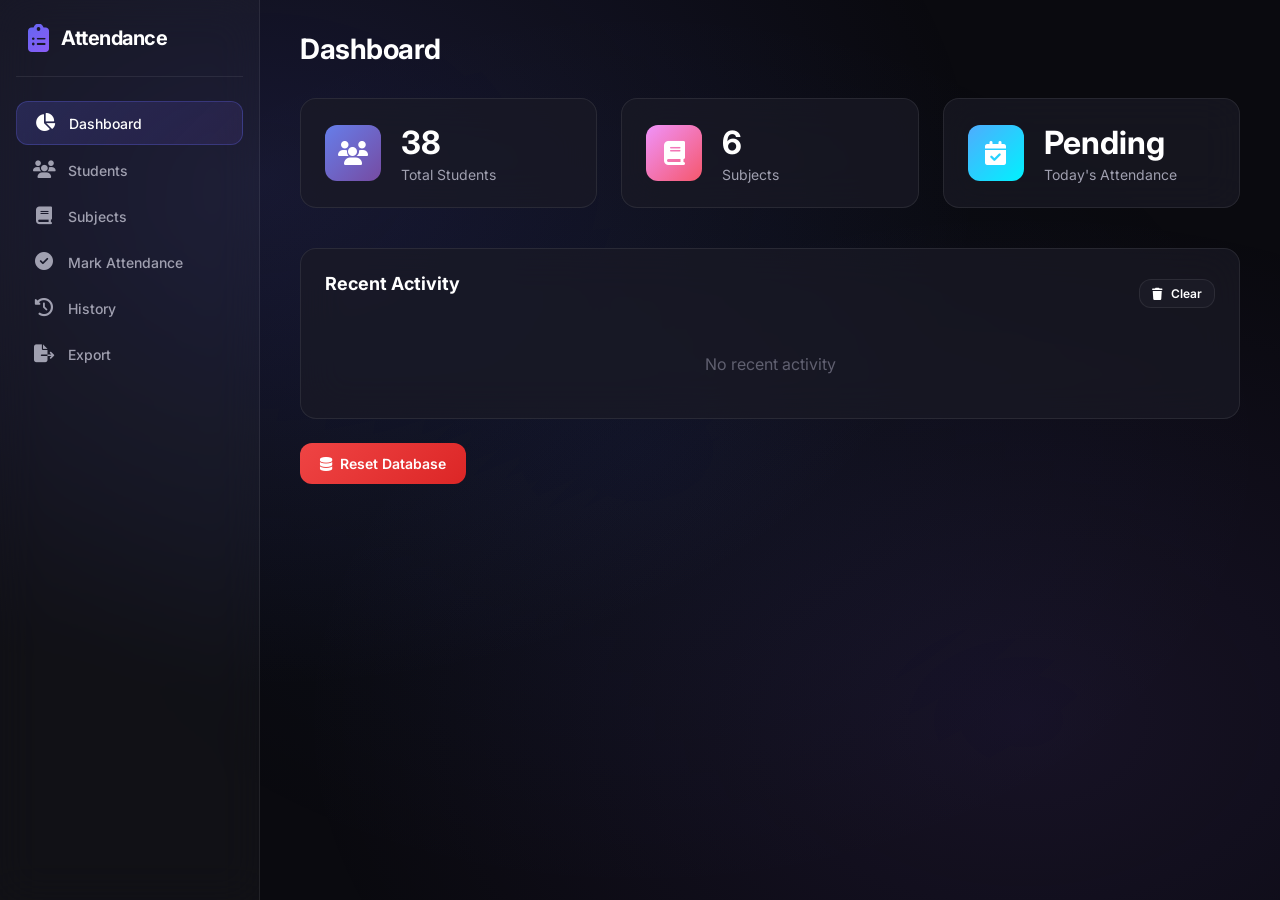
<file: index.html>
<!DOCTYPE html>
<html lang="en">
<head>
    <meta charset="UTF-8">
    <meta name="viewport" content="width=device-width, initial-scale=1.0, maximum-scale=1.0, user-scalable=no">
    <meta name="theme-color" content="#0a0a0f">
    <meta name="apple-mobile-web-app-capable" content="yes">
    <meta name="apple-mobile-web-app-status-bar-style" content="black-translucent">
    <title>Attendance Manager</title>
    <link rel="preconnect" href="https://fonts.googleapis.com">
    <link rel="preconnect" href="https://fonts.gstatic.com" crossorigin>
    <link href="https://fonts.googleapis.com/css2?family=Inter:wght@300;400;500;600;700&display=swap" rel="stylesheet">
    <link rel="stylesheet" href="https://cdnjs.cloudflare.com/ajax/libs/font-awesome/6.5.1/css/all.min.css">
    <script src="https://cdn.sheetjs.com/xlsx-0.20.3/package/dist/xlsx.full.min.js"></script>
    <link rel="stylesheet" href="style.css">
</head>
<body>
    <div class="app-container">
        <header class="mobile-header">
            <div class="mobile-logo">
                <i class="fas fa-clipboard-list"></i>
                <span>Attendance</span>
            </div>
        </header>
        <aside class="sidebar">
            <div class="logo">
                <i class="fas fa-clipboard-list"></i>
                <span>Attendance</span>
            </div>
            <nav class="nav-menu">
                <a href="#dashboard" class="nav-item active" data-view="dashboard">
                    <i class="fas fa-chart-pie"></i>
                    <span>Dashboard</span>
                </a>
                <a href="#students" class="nav-item" data-view="students">
                    <i class="fas fa-users"></i>
                    <span>Students</span>
                </a>
                <a href="#subjects" class="nav-item" data-view="subjects">
                    <i class="fas fa-book"></i>
                    <span>Subjects</span>
                </a>
                <a href="#attendance" class="nav-item" data-view="attendance">
                    <i class="fas fa-check-circle"></i>
                    <span>Mark Attendance</span>
                </a>
                <a href="#history" class="nav-item" data-view="history">
                    <i class="fas fa-history"></i>
                    <span>History</span>
                </a>
                <a href="#export" class="nav-item" data-view="export">
                    <i class="fas fa-file-export"></i>
                    <span>Export</span>
                </a>
            </nav>
        </aside>

        <main class="main-content">
            <div id="dashboard-view" class="view active">
                <h1>Dashboard</h1>
                <div class="stats-grid">
                    <div class="stat-card">
                        <div class="stat-icon" style="background: linear-gradient(135deg, #667eea 0%, #764ba2 100%);">
                            <i class="fas fa-users"></i>
                        </div>
                        <div class="stat-info">
                            <h3 id="total-students">0</h3>
                            <p>Total Students</p>
                        </div>
                    </div>
                    <div class="stat-card">
                        <div class="stat-icon" style="background: linear-gradient(135deg, #f093fb 0%, #f5576c 100%);">
                            <i class="fas fa-book"></i>
                        </div>
                        <div class="stat-info">
                            <h3 id="total-subjects">0</h3>
                            <p>Subjects</p>
                        </div>
                    </div>
                    <div class="stat-card">
                        <div class="stat-icon" style="background: linear-gradient(135deg, #4facfe 0%, #00f2fe 100%);">
                            <i class="fas fa-calendar-check"></i>
                        </div>
                        <div class="stat-info">
                            <h3 id="today-attendance">-</h3>
                            <p>Today's Attendance</p>
                        </div>
                    </div>
                </div>
                <div class="recent-activity">
                    <div class="activity-header">
                        <h2>Recent Activity</h2>
                        <button class="btn btn-secondary btn-small" onclick="clearActivityLog()">
                            <i class="fas fa-trash"></i> Clear
                        </button>
                    </div>
                    <div id="activity-list" class="activity-list">
                        <p class="no-activity">No recent activity</p>
                    </div>
                </div>
                <div class="dashboard-actions">
                    <button class="btn btn-danger" onclick="resetAllData()">
                        <i class="fas fa-database"></i> Reset Database
                    </button>
                </div>
            </div>

            <div id="students-view" class="view">
                <h1>Manage Students</h1>
                <div class="view-actions">
                    <button class="btn btn-primary" onclick="showAddStudentModal()">
                        <i class="fas fa-plus"></i> Add Student
                    </button>
                    <button class="btn btn-secondary" onclick="showBulkAddModal()">
                        <i class="fas fa-list"></i> Bulk Add
                    </button>
                </div>
                <div class="table-container">
                    <table class="data-table">
                        <thead>
                            <tr>
                                <th>Roll No</th>
                                <th>Name</th>
                                <th>Actions</th>
                            </tr>
                        </thead>
                        <tbody id="students-table-body">
                        </tbody>
                    </table>
                </div>
                <div id="students-empty" class="empty-state">
                    <i class="fas fa-user-graduate"></i>
                    <h3>No Students Yet</h3>
                    <p>Add students to start marking attendance</p>
                </div>
            </div>

            <div id="subjects-view" class="view">
                <h1>Manage Subjects</h1>
                <div class="view-actions">
                    <button class="btn btn-primary" onclick="showAddSubjectModal()">
                        <i class="fas fa-plus"></i> Add Subject
                    </button>
                </div>
                <div class="subjects-grid" id="subjects-list">
                </div>
                <div id="subjects-empty" class="empty-state">
                    <i class="fas fa-book-open"></i>
                    <h3>No Subjects Yet</h3>
                    <p>Add subjects to start marking attendance</p>
                </div>
            </div>

            <div id="attendance-view" class="view">
                <h1>Mark Attendance</h1>
                <div class="attendance-controls">
                    <div class="control-group">
                        <label>Subject</label>
                        <select id="attendance-subject" onchange="loadAttendanceForDate()">
                            <option value="">Select Subject</option>
                        </select>
                    </div>
                    <div class="control-group">
                        <label>Date</label>
                        <input type="date" id="attendance-date" onchange="loadAttendanceForDate()">
                    </div>
                    <button class="btn btn-secondary" onclick="goToToday()">
                        <i class="fas fa-calendar-day"></i> Today
                    </button>
                    <button class="btn btn-success" id="mark-all-present" onclick="markAllPresent()" disabled>
                        <i class="fas fa-check-double"></i> Mark All Present
                    </button>
                </div>
                <div id="attendance-list" class="attendance-list">
                </div>
                <div id="attendance-empty" class="empty-state">
                    <i class="fas fa-clipboard-list"></i>
                    <h3>Select Subject & Date</h3>
                    <p>Choose a subject and date to mark attendance</p>
                </div>
                <button class="btn btn-primary btn-save" id="save-attendance" onclick="confirmSaveAttendance()" style="display: none;">
                    <i class="fas fa-paper-plane"></i> Submit Attendance
                </button>
            </div>

            <div id="history-view" class="view">
                <h1>Attendance History</h1>
                <div class="history-filters">
                    <div class="control-group">
                        <label>Subject</label>
                        <select id="history-subject" onchange="loadHistory()">
                            <option value="">All Subjects</option>
                        </select>
                    </div>
                    <div class="control-group">
                        <label>From Date</label>
                        <input type="date" id="history-from" onchange="loadHistory()">
                    </div>
                    <div class="control-group">
                        <label>To Date</label>
                        <input type="date" id="history-to" onchange="loadHistory()">
                    </div>
                </div>
                <div id="history-table-container" class="table-container" style="display: none;">
                    <table class="data-table history-table">
                        <thead id="history-table-head">
                        </thead>
                        <tbody id="history-table-body">
                        </tbody>
                    </table>
                </div>
                <div id="history-empty" class="empty-state">
                    <i class="fas fa-history"></i>
                    <h3>No Records Found</h3>
                    <p>No attendance records match your filters</p>
                </div>
            </div>

            <div id="export-view" class="view">
                <h1>Monthly Attendance Register</h1>
                <p class="export-description">Export attendance in monthly register format with all students and roll numbers</p>
                <div id="export-data-status" class="data-status"></div>
                <div class="export-controls">
                    <div class="control-group">
                        <label>Subject</label>
                        <select id="export-subject">
                            <option value="all">All Subjects</option>
                        </select>
                    </div>
                    <div class="control-group">
                        <label>From Date</label>
                        <input type="date" id="export-from">
                    </div>
                    <div class="control-group">
                        <label>To Date</label>
                        <input type="date" id="export-to">
                    </div>
                </div>
                <div class="export-actions">
                    <button class="btn btn-export" onclick="exportToExcel()">
                        <i class="fas fa-file-excel"></i> Download Excel
                    </button>
                </div>
            </div>
        </main>
    </div>

    <div id="modal-overlay" class="modal-overlay">
        <div class="modal">
            <div class="modal-header">
                <h2 id="modal-title">Modal Title</h2>
                <button class="modal-close" onclick="closeModal()">
                    <i class="fas fa-times"></i>
                </button>
            </div>
            <div class="modal-body" id="modal-body">
            </div>
            <div class="modal-footer" id="modal-footer">
            </div>
        </div>
    </div>

    <div id="toast-container"></div>

    <script src="app.js"></script>
</body>
</html>
</file>
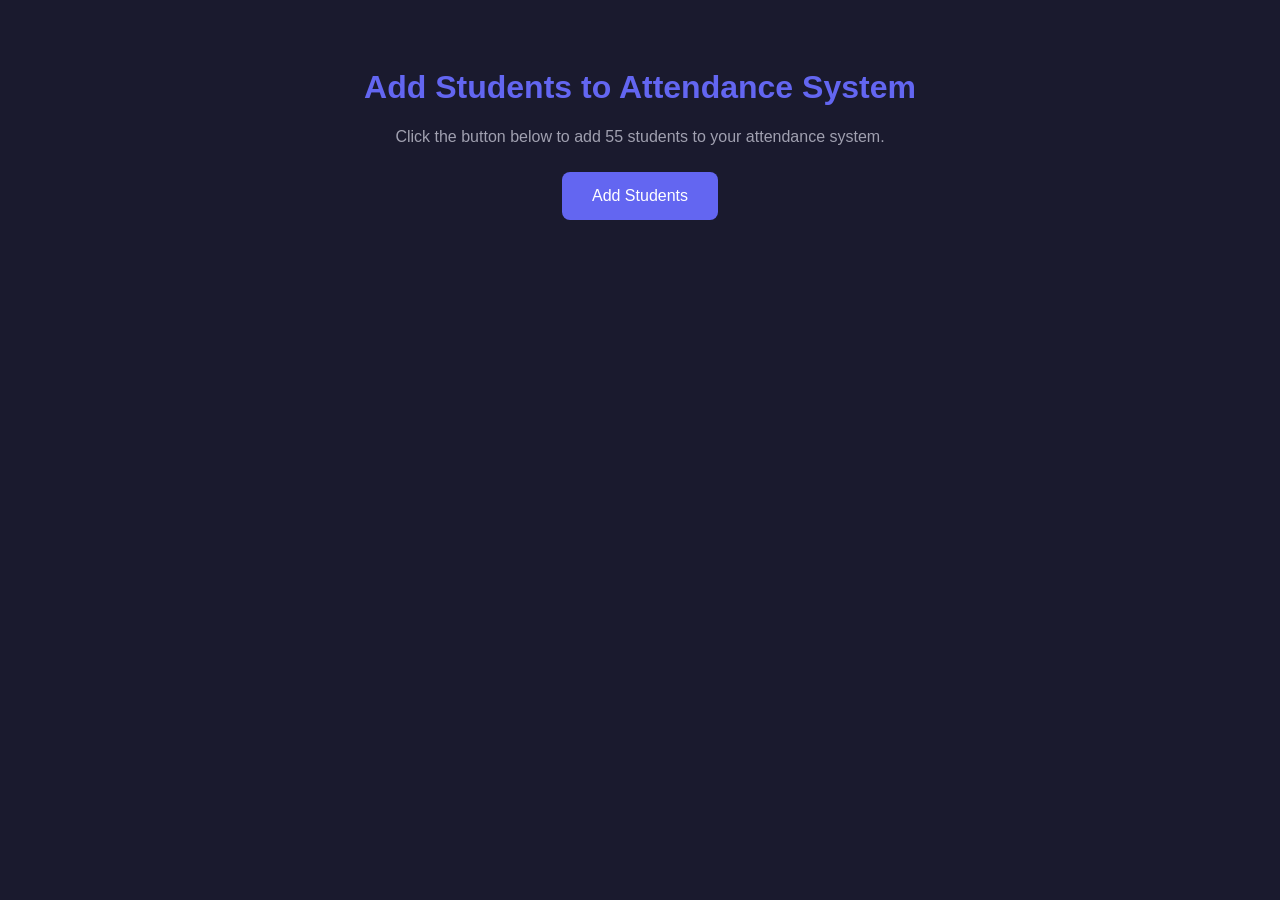
<file: setup-students.html>
<!DOCTYPE html>
<html lang="en">
<head>
    <meta charset="UTF-8">
    <meta name="viewport" content="width=device-width, initial-scale=1.0">
    <title>Add Students - Attendance Manager</title>
    <style>
        body { font-family: Arial, sans-serif; background: #1a1a2e; color: white; padding: 40px; text-align: center; }
        .container { max-width: 600px; margin: 0 auto; }
        h1 { color: #6366f1; }
        button { background: #6366f1; color: white; border: none; padding: 15px 30px; font-size: 16px; border-radius: 8px; cursor: pointer; margin: 10px; }
        button:hover { background: #4f46e5; }
        .success { color: #22c55e; margin-top: 20px; }
        .info { color: #a0a0b0; margin-top: 20px; }
    </style>
</head>
<body>
    <div class="container">
        <h1>Add Students to Attendance System</h1>
        <p class="info">Click the button below to add 55 students to your attendance system.</p>
        <button onclick="addStudents()">Add Students</button>
        <div id="result"></div>
    </div>
    <script>
        function addStudents() {
            const students = [
                {rollNo: "100039", name: "Ayesha Jamshed"},
                {rollNo: "100040", name: "Ali Hassan"},
                {rollNo: "100041", name: "Mubeen Tariq"},
                {rollNo: "100042", name: "Ayesha Bibi"},
                {rollNo: "100043", name: "Amna Gull"},
                {rollNo: "100044", name: "Ali Raza"},
                {rollNo: "100045", name: "M-Usman"},
                {rollNo: "100046", name: "Awais Qurni"},
                {rollNo: "100048", name: "Ayesha Saleem"},
                {rollNo: "100049", name: "Iman Zahid"},
                {rollNo: "100050", name: "Adeela Naz"},
                {rollNo: "100051", name: "Nida Imran"},
                {rollNo: "100052", name: "Zain-ul-Abdin"},
                {rollNo: "100053", name: "Muskan Tahir"},
                {rollNo: "100054", name: "Mouzan Raza"},
                {rollNo: "100055", name: "M-Arslan"},
                {rollNo: "100056", name: "Rabiha"},
                {rollNo: "100057", name: "M-Burhan"},
                {rollNo: "100058", name: "Humara Aziz"},
                {rollNo: "100060", name: "Abdul Rehman"},
                {rollNo: "100061", name: "Aleeha Malik"},
                {rollNo: "100064", name: "Tooba Rafique"},
                {rollNo: "100067", name: "M.Qasim"},
                {rollNo: "100069", name: "Rubina Bibi"},
                {rollNo: "100070", name: "M. Bilal"},
                {rollNo: "100071", name: "Umair-ul-Hasan"},
                {rollNo: "100072", name: "Qayoom Ali"},
                {rollNo: "100073", name: "Javeria"},
                {rollNo: "100074", name: "Umara"},
                {rollNo: "100075", name: "Rabia"},
                {rollNo: "100076", name: "M. Hussnain"},
                {rollNo: "100078", name: "Asad Qurban"},
                {rollNo: "100079", name: "Behzad"},
                {rollNo: "100081", name: "Nimra Kanwal"},
               
                {rollNo: "100083", name: "Malika"},
                {rollNo: "112649", name: "Ayesha"},
                {rollNo: "112650", name: "Mamoonah"},
                {rollNo: "112651", name: "Subhan"}
            ];

            const existingStudents = JSON.parse(localStorage.getItem('attendance_students') || '[]');
            const existingRollNos = new Set(existingStudents.map(s => s.rollNo));
            
            let added = 0;
            students.forEach(s => {
                if (!existingRollNos.has(s.rollNo)) {
                    existingStudents.push({
                        id: Date.now().toString(36) + Math.random().toString(36).substr(2),
                        rollNo: s.rollNo,
                        name: s.name
                    });
                    added++;
                }
            });

            localStorage.setItem('attendance_students', JSON.stringify(existingStudents));
            
            document.getElementById('result').innerHTML = `
                <p class="success">Added ${added} students!</p>
                <p class="info">Total students now: ${existingStudents.length}</p>
                <button onclick="window.location.href='index.html'">Go to Attendance System</button>
            `;
        }
    </script>
</body>
</html>
</file>
<file: style.css>
:root {
    --bg-primary: #0a0a0f;
    --bg-secondary: #12121a;
    --bg-tertiary: #1a1a25;
    --bg-card: rgba(26, 26, 37, 0.7);
    --bg-glass: rgba(255, 255, 255, 0.03);
    --border-color: rgba(255, 255, 255, 0.08);
    --border-active: rgba(255, 255, 255, 0.15);
    --text-primary: #ffffff;
    --text-secondary: #a0a0b0;
    --text-muted: #606070;
    --accent-primary: #6366f1;
    --accent-secondary: #8b5cf6;
    --success: #22c55e;
    --danger: #ef4444;
    --warning: #f59e0b;
    --info: #3b82f6;
    --shadow-sm: 0 2px 8px rgba(0, 0, 0, 0.3);
    --shadow-md: 0 4px 20px rgba(0, 0, 0, 0.4);
    --shadow-lg: 0 8px 40px rgba(0, 0, 0, 0.5);
    --radius-sm: 8px;
    --radius-md: 12px;
    --radius-lg: 16px;
    --radius-xl: 24px;
    --transition: all 0.3s cubic-bezier(0.4, 0, 0.2, 1);
}

* {
    margin: 0;
    padding: 0;
    box-sizing: border-box;
}

body {
    font-family: 'Inter', -apple-system, BlinkMacSystemFont, sans-serif;
    background: var(--bg-primary);
    color: var(--text-primary);
    min-height: 100vh;
    overflow-x: hidden;
}

body::before {
    content: '';
    position: fixed;
    top: 0;
    left: 0;
    width: 100%;
    height: 100%;
    background: 
        radial-gradient(ellipse at 20% 20%, rgba(99, 102, 241, 0.15) 0%, transparent 50%),
        radial-gradient(ellipse at 80% 80%, rgba(139, 92, 246, 0.1) 0%, transparent 50%),
        radial-gradient(ellipse at 50% 50%, rgba(59, 130, 246, 0.05) 0%, transparent 70%);
    pointer-events: none;
    z-index: -1;
}

.app-container {
    display: flex;
    min-height: 100vh;
}

.sidebar {
    width: 260px;
    background: var(--bg-glass);
    backdrop-filter: blur(20px);
    border-right: 1px solid var(--border-color);
    padding: 24px 16px;
    position: fixed;
    height: 100vh;
    display: flex;
    flex-direction: column;
    z-index: 100;
}

.logo {
    display: flex;
    align-items: center;
    gap: 12px;
    padding: 0 12px 24px;
    border-bottom: 1px solid var(--border-color);
    margin-bottom: 24px;
}

.logo i {
    font-size: 28px;
    background: linear-gradient(135deg, var(--accent-primary), var(--accent-secondary));
    -webkit-background-clip: text;
    -webkit-text-fill-color: transparent;
    background-clip: text;
}

.logo span {
    font-size: 20px;
    font-weight: 700;
    letter-spacing: -0.5px;
}

.nav-menu {
    display: flex;
    flex-direction: column;
    gap: 4px;
    flex: 1;
}

.nav-item {
    display: flex;
    align-items: center;
    gap: 12px;
    padding: 12px 16px;
    color: var(--text-secondary);
    text-decoration: none;
    border-radius: var(--radius-md);
    transition: var(--transition);
    font-weight: 500;
    font-size: 14px;
}

.nav-item i {
    font-size: 18px;
    width: 24px;
    text-align: center;
}

.nav-item:hover {
    background: var(--bg-tertiary);
    color: var(--text-primary);
}

.nav-item.active {
    background: linear-gradient(135deg, rgba(99, 102, 241, 0.2), rgba(139, 92, 246, 0.1));
    color: var(--text-primary);
    border: 1px solid rgba(99, 102, 241, 0.3);
}

.main-content {
    flex: 1;
    margin-left: 260px;
    padding: 32px 40px;
    min-height: 100vh;
}

.view {
    display: none;
    animation: fadeIn 0.3s ease;
}

.view.active {
    display: block;
}

@keyframes fadeIn {
    from { opacity: 0; transform: translateY(10px); }
    to { opacity: 1; transform: translateY(0); }
}

h1 {
    font-size: 28px;
    font-weight: 700;
    margin-bottom: 32px;
    letter-spacing: -0.5px;
}

.stats-grid {
    display: grid;
    grid-template-columns: repeat(auto-fit, minmax(240px, 1fr));
    gap: 24px;
    margin-bottom: 40px;
}

.stat-card {
    background: var(--bg-card);
    backdrop-filter: blur(20px);
    border: 1px solid var(--border-color);
    border-radius: var(--radius-lg);
    padding: 24px;
    display: flex;
    align-items: center;
    gap: 20px;
    transition: var(--transition);
}

.stat-card:hover {
    border-color: var(--border-active);
    transform: translateY(-2px);
    box-shadow: var(--shadow-md);
}

.stat-icon {
    width: 56px;
    height: 56px;
    border-radius: var(--radius-md);
    display: flex;
    align-items: center;
    justify-content: center;
    font-size: 24px;
    color: white;
}

.stat-info h3 {
    font-size: 32px;
    font-weight: 700;
    margin-bottom: 4px;
}

.stat-info p {
    color: var(--text-secondary);
    font-size: 14px;
}

.view-actions {
    display: flex;
    gap: 12px;
    margin-bottom: 24px;
    flex-wrap: wrap;
}

.btn {
    display: inline-flex;
    align-items: center;
    gap: 8px;
    padding: 12px 20px;
    border: none;
    border-radius: var(--radius-md);
    font-size: 14px;
    font-weight: 600;
    cursor: pointer;
    transition: var(--transition);
    font-family: inherit;
}

.btn-primary {
    background: linear-gradient(135deg, var(--accent-primary), var(--accent-secondary));
    color: white;
}

.btn-primary:hover {
    transform: translateY(-2px);
    box-shadow: 0 4px 20px rgba(99, 102, 241, 0.4);
}

.btn-secondary {
    background: var(--bg-tertiary);
    color: var(--text-primary);
    border: 1px solid var(--border-color);
}

.btn-secondary:hover {
    background: var(--bg-secondary);
    border-color: var(--border-active);
}

.btn-success {
    background: linear-gradient(135deg, var(--success), #16a34a);
    color: white;
}

.btn-success:hover {
    transform: translateY(-2px);
    box-shadow: 0 4px 20px rgba(34, 197, 94, 0.4);
}

.btn-danger {
    background: linear-gradient(135deg, var(--danger), #dc2626);
    color: white;
}

.btn-danger:hover {
    transform: translateY(-2px);
    box-shadow: 0 4px 20px rgba(239, 68, 68, 0.4);
}

.btn-export {
    background: linear-gradient(135deg, #22c55e, #16a34a);
    color: white;
    padding: 16px 32px;
    font-size: 16px;
}

.btn-export:hover {
    transform: translateY(-2px);
    box-shadow: 0 4px 20px rgba(34, 197, 94, 0.4);
}

.btn-save {
    width: 100%;
    padding: 16px;
    font-size: 16px;
    margin-top: 24px;
}

.btn:disabled {
    opacity: 0.5;
    cursor: not-allowed;
    transform: none !important;
}

.table-container {
    background: var(--bg-card);
    backdrop-filter: blur(20px);
    border: 1px solid var(--border-color);
    border-radius: var(--radius-lg);
    overflow: hidden;
}

.data-table {
    width: 100%;
    border-collapse: collapse;
}

.data-table th,
.data-table td {
    padding: 16px 20px;
    text-align: left;
}

.data-table th {
    background: var(--bg-tertiary);
    font-weight: 600;
    font-size: 13px;
    text-transform: uppercase;
    letter-spacing: 0.5px;
    color: var(--text-secondary);
}

.data-table td {
    border-bottom: 1px solid var(--border-color);
    font-size: 14px;
}

.data-table tbody tr:last-child td {
    border-bottom: none;
}

.data-table tbody tr:hover {
    background: rgba(255, 255, 255, 0.02);
}

.action-btns {
    display: flex;
    gap: 8px;
}

.action-btn {
    width: 32px;
    height: 32px;
    border: none;
    border-radius: var(--radius-sm);
    cursor: pointer;
    transition: var(--transition);
    display: flex;
    align-items: center;
    justify-content: center;
    font-size: 14px;
}

.action-btn.edit {
    background: rgba(59, 130, 246, 0.1);
    color: var(--info);
}

.action-btn.delete {
    background: rgba(239, 68, 68, 0.1);
    color: var(--danger);
}

.action-btn:hover {
    transform: scale(1.1);
}

.empty-state {
    text-align: center;
    padding: 60px 20px;
    color: var(--text-muted);
}

.empty-state i {
    font-size: 64px;
    margin-bottom: 20px;
    opacity: 0.3;
}

.empty-state h3 {
    font-size: 20px;
    margin-bottom: 8px;
    color: var(--text-secondary);
}

.subjects-grid {
    display: grid;
    grid-template-columns: repeat(auto-fill, minmax(280px, 1fr));
    gap: 20px;
}

.subject-card {
    background: var(--bg-card);
    backdrop-filter: blur(20px);
    border: 1px solid var(--border-color);
    border-radius: var(--radius-lg);
    padding: 24px;
    display: flex;
    align-items: center;
    justify-content: space-between;
    transition: var(--transition);
}

.subject-card:hover {
    border-color: var(--border-active);
    transform: translateY(-2px);
    box-shadow: var(--shadow-md);
}

.subject-info {
    display: flex;
    align-items: center;
    gap: 16px;
}

.subject-icon {
    width: 48px;
    height: 48px;
    background: linear-gradient(135deg, var(--accent-primary), var(--accent-secondary));
    border-radius: var(--radius-md);
    display: flex;
    align-items: center;
    justify-content: center;
    font-size: 20px;
    color: white;
}

.subject-name {
    font-weight: 600;
    font-size: 16px;
}

.subject-count {
    font-size: 13px;
    color: var(--text-secondary);
    margin-top: 4px;
}

.attendance-controls {
    background: var(--bg-card);
    backdrop-filter: blur(20px);
    border: 1px solid var(--border-color);
    border-radius: var(--radius-lg);
    padding: 24px;
    display: flex;
    gap: 20px;
    align-items: flex-end;
    flex-wrap: wrap;
    margin-bottom: 24px;
}

.control-group {
    display: flex;
    flex-direction: column;
    gap: 8px;
}

.control-group label {
    font-size: 13px;
    font-weight: 600;
    color: var(--text-secondary);
    text-transform: uppercase;
    letter-spacing: 0.5px;
}

.control-group input,
.control-group select {
    padding: 12px 16px;
    background: var(--bg-tertiary);
    border: 1px solid var(--border-color);
    border-radius: var(--radius-md);
    color: var(--text-primary);
    font-size: 14px;
    font-family: inherit;
    min-width: 180px;
    transition: var(--transition);
}

.control-group input:focus,
.control-group select:focus {
    outline: none;
    border-color: var(--accent-primary);
    box-shadow: 0 0 0 3px rgba(99, 102, 241, 0.2);
}

.control-group input[type="date"] {
    min-width: 160px;
}

.attendance-list {
    display: flex;
    flex-direction: column;
    gap: 12px;
}

.attendance-item {
    background: var(--bg-card);
    backdrop-filter: blur(20px);
    border: 1px solid var(--border-color);
    border-radius: var(--radius-lg);
    padding: 20px 24px;
    display: flex;
    align-items: center;
    gap: 20px;
    transition: var(--transition);
}

.attendance-item:hover {
    border-color: var(--border-active);
}

.student-info {
    flex: 1;
    display: flex;
    align-items: center;
    gap: 16px;
}

.roll-no {
    width: 40px;
    height: 40px;
    background: var(--bg-tertiary);
    border-radius: var(--radius-sm);
    display: flex;
    align-items: center;
    justify-content: center;
    font-weight: 600;
    font-size: 14px;
    color: var(--text-secondary);
}

.student-name {
    font-weight: 500;
    font-size: 15px;
}

.status-toggle {
    display: flex;
    gap: 8px;
}

.status-btn {
    width: 44px;
    height: 36px;
    border: 2px solid var(--border-color);
    border-radius: var(--radius-sm);
    background: transparent;
    font-weight: 700;
    font-size: 14px;
    cursor: pointer;
    transition: var(--transition);
    color: var(--text-muted);
}

.status-btn.present {
    border-color: rgba(34, 197, 94, 0.3);
}

.status-btn.present:hover,
.status-btn.present.active {
    background: var(--success);
    border-color: var(--success);
    color: white;
}

.status-btn.absent {
    border-color: rgba(239, 68, 68, 0.3);
}

.status-btn.absent:hover,
.status-btn.absent.active {
    background: var(--danger);
    border-color: var(--danger);
    color: white;
}

.status-btn.leave {
    border-color: rgba(245, 158, 11, 0.3);
}

.status-btn.leave:hover,
.status-btn.leave.active {
    background: var(--warning);
    border-color: var(--warning);
    color: white;
}

.history-filters {
    background: var(--bg-card);
    backdrop-filter: blur(20px);
    border: 1px solid var(--border-color);
    border-radius: var(--radius-lg);
    padding: 24px;
    display: flex;
    gap: 20px;
    align-items: flex-end;
    flex-wrap: wrap;
    margin-bottom: 24px;
}

.export-controls {
    background: var(--bg-card);
    backdrop-filter: blur(20px);
    border: 1px solid var(--border-color);
    border-radius: var(--radius-lg);
    padding: 32px;
    display: flex;
    gap: 24px;
    align-items: flex-end;
    flex-wrap: wrap;
    margin-bottom: 32px;
}

.export-description {
    color: var(--text-secondary);
    margin-bottom: 24px;
    font-size: 14px;
}

.export-actions {
    display: flex;
    gap: 12px;
    flex-wrap: wrap;
    margin-bottom: 20px;
}

.data-status {
    background: var(--bg-card);
    border: 1px solid var(--border-color);
    border-radius: var(--radius-md);
    padding: 16px 20px;
    margin-bottom: 24px;
    display: flex;
    gap: 24px;
    flex-wrap: wrap;
}

.data-status-item {
    display: flex;
    align-items: center;
    gap: 8px;
}

.data-status-item i {
    font-size: 16px;
}

.data-status-item.students i { color: var(--accent-primary); }
.data-status-item.subjects i { color: var(--warning); }
.data-status-item.records i { color: var(--success); }

.data-status-item span {
    font-size: 14px;
    color: var(--text-secondary);
}

.data-status-item strong {
    color: var(--text-primary);
    font-weight: 600;
}

.data-status-empty {
    color: var(--text-muted);
    font-style: italic;
}

.history-table {
    font-size: 13px;
}

.history-table th,
.history-table td {
    padding: 10px 12px;
    text-align: center;
}

.history-table th:first-child,
.history-table td:first-child {
    text-align: left;
    position: sticky;
    left: 0;
    background: inherit;
}

.history-table td:first-child {
    font-weight: 500;
}

.status-cell {
    display: inline-flex;
    align-items: center;
    justify-content: center;
    width: 28px;
    height: 28px;
    border-radius: 6px;
    font-weight: 700;
    font-size: 12px;
}

.status-cell.P {
    background: rgba(34, 197, 94, 0.2);
    color: var(--success);
}

.status-cell.A {
    background: rgba(239, 68, 68, 0.2);
    color: var(--danger);
}

.status-cell.L {
    background: rgba(245, 158, 11, 0.2);
    color: var(--warning);
}

.modal-overlay {
    position: fixed;
    top: 0;
    left: 0;
    width: 100%;
    height: 100%;
    background: rgba(0, 0, 0, 0.7);
    backdrop-filter: blur(4px);
    display: none;
    align-items: center;
    justify-content: center;
    z-index: 1000;
}

.modal-overlay.active {
    display: flex;
}

.modal {
    background: var(--bg-secondary);
    border: 1px solid var(--border-color);
    border-radius: var(--radius-xl);
    width: 100%;
    max-width: 480px;
    max-height: 90vh;
    overflow: hidden;
    animation: modalSlide 0.3s ease;
}

@keyframes modalSlide {
    from {
        opacity: 0;
        transform: scale(0.95) translateY(-20px);
    }
    to {
        opacity: 1;
        transform: scale(1) translateY(0);
    }
}

.modal-header {
    display: flex;
    align-items: center;
    justify-content: space-between;
    padding: 24px;
    border-bottom: 1px solid var(--border-color);
}

.modal-header h2 {
    font-size: 18px;
    font-weight: 600;
}

.modal-close {
    width: 32px;
    height: 32px;
    border: none;
    background: var(--bg-tertiary);
    border-radius: var(--radius-sm);
    color: var(--text-secondary);
    cursor: pointer;
    transition: var(--transition);
}

.modal-close:hover {
    background: var(--danger);
    color: white;
}

.modal-body {
    padding: 24px;
    max-height: 60vh;
    overflow-y: auto;
}

.form-group {
    margin-bottom: 20px;
}

.form-group:last-child {
    margin-bottom: 0;
}

.form-group label {
    display: block;
    font-size: 14px;
    font-weight: 500;
    margin-bottom: 8px;
    color: var(--text-secondary);
}

.form-group input,
.form-group textarea {
    width: 100%;
    padding: 12px 16px;
    background: var(--bg-tertiary);
    border: 1px solid var(--border-color);
    border-radius: var(--radius-md);
    color: var(--text-primary);
    font-size: 14px;
    font-family: inherit;
    transition: var(--transition);
}

.form-group input:focus,
.form-group textarea:focus {
    outline: none;
    border-color: var(--accent-primary);
    box-shadow: 0 0 0 3px rgba(99, 102, 241, 0.2);
}

.form-group textarea {
    min-height: 200px;
    resize: vertical;
    font-family: monospace;
}

.form-hint {
    font-size: 12px;
    color: var(--text-muted);
    margin-top: 6px;
}

.confirm-box {
    text-align: center;
    padding: 10px 0;
}

.confirm-icon {
    width: 80px;
    height: 80px;
    background: linear-gradient(135deg, var(--accent-primary), var(--accent-secondary));
    border-radius: 50%;
    display: flex;
    align-items: center;
    justify-content: center;
    margin: 0 auto 20px;
}

.confirm-icon i {
    font-size: 36px;
    color: white;
}

.confirm-box h3 {
    font-size: 20px;
    margin-bottom: 16px;
    color: var(--text-primary);
}

.confirm-details {
    background: var(--bg-tertiary);
    padding: 16px;
    border-radius: var(--radius-md);
    text-align: left;
    line-height: 1.8;
    color: var(--text-secondary);
    margin-bottom: 16px;
}

.confirm-details strong {
    color: var(--text-primary);
}

.confirm-warning {
    color: var(--warning);
    font-size: 13px;
}

.modal-footer {
    padding: 20px 24px;
    border-top: 1px solid var(--border-color);
    display: flex;
    gap: 12px;
    justify-content: flex-end;
}

.recent-activity {
    background: var(--bg-card);
    backdrop-filter: blur(20px);
    border: 1px solid var(--border-color);
    border-radius: var(--radius-lg);
    padding: 24px;
    margin-bottom: 24px;
}

.recent-activity h2 {
    font-size: 18px;
    margin-bottom: 20px;
}

.dashboard-actions {
    margin-top: 24px;
}

.activity-header {
    display: flex;
    justify-content: space-between;
    align-items: center;
    margin-bottom: 20px;
}

.btn-small {
    padding: 6px 12px;
    font-size: 12px;
}

.activity-list {
    display: flex;
    flex-direction: column;
    gap: 12px;
}

.activity-item {
    display: flex;
    align-items: center;
    gap: 12px;
    padding: 12px 16px;
    background: var(--bg-tertiary);
    border-radius: var(--radius-md);
    font-size: 14px;
}

.activity-item i {
    width: 32px;
    height: 32px;
    display: flex;
    align-items: center;
    justify-content: center;
    border-radius: var(--radius-sm);
    font-size: 14px;
}

.activity-item.attendance i {
    background: rgba(34, 197, 94, 0.2);
    color: var(--success);
}

.activity-item.student i {
    background: rgba(99, 102, 241, 0.2);
    color: var(--accent-primary);
}

.activity-item.subject i {
    background: rgba(245, 158, 11, 0.2);
    color: var(--warning);
}

.activity-time {
    margin-left: auto;
    color: var(--text-muted);
    font-size: 12px;
}

.no-activity {
    color: var(--text-muted);
    text-align: center;
    padding: 20px;
}

#toast-container, .toast-container {
    position: fixed;
    top: 24px;
    right: 24px;
    display: flex;
    flex-direction: column;
    gap: 12px;
    z-index: 2000;
}

.toast {
    background: var(--bg-secondary);
    border: 1px solid var(--border-color);
    border-radius: var(--radius-md);
    padding: 16px 20px;
    display: flex;
    align-items: center;
    gap: 12px;
    min-width: 300px;
    animation: toastSlide 0.3s ease;
    box-shadow: var(--shadow-lg);
}

@keyframes toastSlide {
    from {
        opacity: 0;
        transform: translateX(100%);
    }
    to {
        opacity: 1;
        transform: translateX(0);
    }
}

.toast.success {
    border-left: 4px solid var(--success);
}

.toast.error {
    border-left: 4px solid var(--danger);
}

.toast i {
    font-size: 18px;
}

.toast.success i {
    color: var(--success);
}

.toast.error i {
    color: var(--danger);
}

.mobile-header {
    display: none;
}

@media (max-width: 768px) {
    .app-container {
        flex-direction: column;
    }

    .mobile-header {
        display: flex;
        align-items: center;
        justify-content: space-between;
        padding: 12px 16px;
        background: var(--bg-glass);
        backdrop-filter: blur(20px);
        border-bottom: 1px solid var(--border-color);
        position: fixed;
        top: 0;
        left: 0;
        right: 0;
        z-index: 999;
    }

    .mobile-logo {
        display: flex;
        align-items: center;
        gap: 10px;
    }

    .mobile-logo i {
        font-size: 22px;
        background: linear-gradient(135deg, var(--accent-primary), var(--accent-secondary));
        -webkit-background-clip: text;
        -webkit-text-fill-color: transparent;
        background-clip: text;
    }

    .mobile-logo span {
        font-size: 16px;
        font-weight: 700;
    }

    .sidebar {
        width: 100%;
        height: auto;
        position: fixed;
        bottom: 0;
        top: auto;
        flex-direction: row;
        padding: 8px 12px;
        border-right: none;
        border-top: 1px solid var(--border-color);
        z-index: 1000;
    }

    .logo {
        display: none;
    }

    .nav-menu {
        flex-direction: row;
        justify-content: space-around;
        width: 100%;
    }

    .nav-item {
        flex-direction: column;
        padding: 6px 8px;
        font-size: 9px;
        gap: 2px;
        flex: 1;
        text-align: center;
        border-radius: 8px;
    }

    .nav-item i {
        font-size: 16px;
    }

    .nav-item span {
        display: block;
        font-size: 8px;
        max-width: 50px;
        overflow: hidden;
        text-overflow: ellipsis;
        white-space: nowrap;
    }

    .main-content {
        margin-left: 0;
        margin-bottom: 70px;
        margin-top: 52px;
        padding: 16px;
    }

    h1 {
        font-size: 22px;
        margin-bottom: 20px;
    }

    .stats-grid {
        grid-template-columns: 1fr;
        gap: 12px;
    }

    .stat-card {
        padding: 16px;
        gap: 12px;
    }

    .stat-icon {
        width: 44px;
        height: 44px;
        font-size: 18px;
    }

    .stat-info h3 {
        font-size: 24px;
    }

    .stat-info p {
        font-size: 12px;
    }

    .view-actions {
        flex-direction: column;
    }

    .view-actions .btn {
        width: 100%;
        justify-content: center;
    }

    .table-container {
        overflow-x: auto;
    }

    .data-table {
        font-size: 12px;
        min-width: 500px;
    }

    .data-table th,
    .data-table td {
        padding: 10px 12px;
        white-space: nowrap;
    }

    .subjects-grid {
        grid-template-columns: 1fr;
        gap: 12px;
    }

    .subject-card {
        padding: 16px;
    }

    .attendance-controls,
    .history-filters,
    .export-controls {
        flex-direction: column;
        align-items: stretch;
        padding: 16px;
        gap: 12px;
    }

    .control-group {
        width: 100%;
    }

    .control-group input,
    .control-group select {
        width: 100%;
        min-width: unset;
    }

    .attendance-controls .btn {
        width: 100%;
        justify-content: center;
    }

    .attendance-list {
        gap: 8px;
    }

    .attendance-item {
        flex-direction: column;
        align-items: flex-start;
        gap: 12px;
        padding: 14px 16px;
    }

    .student-info {
        width: 100%;
        flex-direction: column;
        align-items: flex-start;
        gap: 4px;
    }

    .roll-no {
        width: 36px;
        height: 36px;
        font-size: 12px;
    }

    .status-toggle {
        width: 100%;
        justify-content: stretch;
    }

    .status-btn {
        flex: 1;
        height: 40px;
        font-size: 13px;
    }

    .btn-save {
        padding: 14px;
        font-size: 14px;
    }

    .history-table {
        font-size: 11px;
        min-width: 600px;
    }

    .history-table th,
    .history-table td {
        padding: 8px 6px;
    }

    .status-cell {
        width: 24px;
        height: 24px;
        font-size: 10px;
    }

    .recent-activity {
        padding: 16px;
    }

    .recent-activity h2 {
        font-size: 16px;
        margin-bottom: 12px;
    }

    .activity-item {
        padding: 10px 12px;
        font-size: 12px;
        flex-wrap: wrap;
    }

    .activity-time {
        width: 100%;
        margin-left: 44px;
        margin-top: 4px;
    }

    .modal {
        max-width: 95%;
        margin: 16px;
    }

    .modal-header {
        padding: 16px;
    }

    .modal-body {
        padding: 16px;
        max-height: 50vh;
    }

    .modal-footer {
        padding: 16px;
        flex-direction: column;
    }

    .modal-footer .btn {
        width: 100%;
        justify-content: center;
    }

    .confirm-box {
        padding: 0;
    }

    .confirm-icon {
        width: 60px;
        height: 60px;
    }

    .confirm-icon i {
        font-size: 28px;
    }

    .confirm-details {
        padding: 12px;
        font-size: 13px;
    }

    .empty-state {
        padding: 40px 16px;
    }

    .empty-state i {
        font-size: 48px;
    }

    .empty-state h3 {
        font-size: 18px;
    }

    .export-description {
        font-size: 13px;
        margin-bottom: 16px;
    }

    .export-actions {
        flex-direction: column;
    }

    .export-actions .btn {
        width: 100%;
        justify-content: center;
    }

    #toast-container, .toast-container {
        top: auto;
        bottom: 90px;
        left: 16px;
        right: 16px;
    }

    .toast {
        min-width: unset;
        width: 100%;
    }
}

@media (max-width: 480px) {
    .main-content {
        padding: 12px;
    }

    h1 {
        font-size: 20px;
    }

    .nav-item {
        padding: 6px 6px;
    }

    .nav-item i {
        font-size: 14px;
    }

    .nav-item span {
        font-size: 8px;
    }

    .stat-card {
        padding: 14px;
    }

    .stat-icon {
        width: 40px;
        height: 40px;
    }

    .stat-info h3 {
        font-size: 22px;
    }

    .status-btn {
        height: 36px;
        font-size: 12px;
    }

    .activity-item span:first-of-type {
        max-width: 200px;
        overflow: hidden;
        text-overflow: ellipsis;
        white-space: nowrap;
    }
}

@media (min-width: 769px) and (max-width: 1024px) {
    .mobile-header {
        display: none;
    }

    .main-content {
        margin-top: 0;
    }

    .sidebar {
        width: 200px;
    }

    .main-content {
        margin-left: 200px;
        padding: 24px;
    }

    .stats-grid {
        grid-template-columns: repeat(2, 1fr);
    }

    .subjects-grid {
        grid-template-columns: repeat(2, 1fr);
    }

    .attendance-controls,
    .history-filters,
    .export-controls {
        flex-wrap: wrap;
    }

    .control-group {
        flex: 1;
        min-width: 150px;
    }
}
</file>
